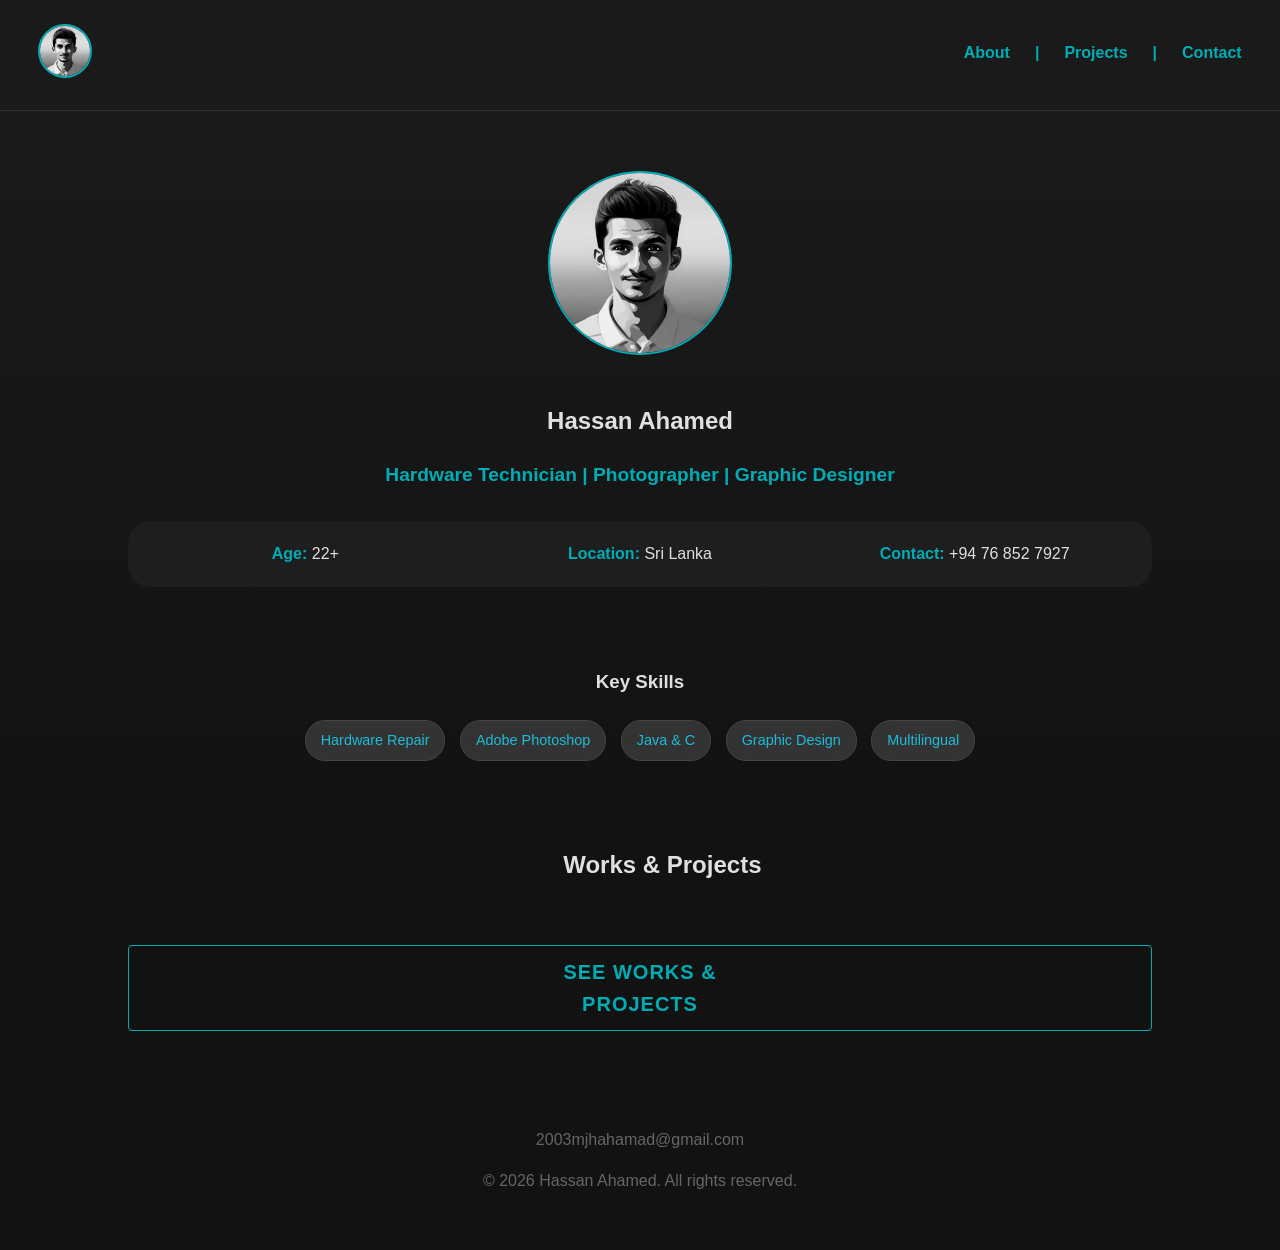
<file: index.html>
<!DOCTYPE html>
<html lang="en">
<head>
    <meta charset="UTF-8">
    <meta name="viewport" content="width=device-width, initial-scale=1.0">
    <title>Hassan Ahamed | Portfolio</title>
    <link rel="stylesheet" href="style.css">
</head>
<body>

    <header>
        <nav>
            <div ><a href="https://l.facebook.com/l.php?u=https%3A%2F%2Fwww.instagram.com%2Fhassan._.ahamed%3Ffbclid%3DIwZXh0bgNhZW0CMTAAYnJpZBEyMEZsOUFqOTV6MUc5ekNKOHNydGMGYXBwX2lkEDIyMjAzOTE3ODgyMDA4OTIAAR5rSulqVCeuAHhq5reGEZfdAJfPcfXn0BSqKetXKl_BURi2fsmai2a2Ga2C8w_aem_xlCesrWZSIhGAO8KFGnLeQ&h=AT7pUgp8y_zZeOHF-2pnhXuan9EXgPTQY0ZsPY0lT4RNdpZgrRsuzmfBDAz38GiwM3JgyF1DhEQP4ujSvOhbD7bNRUu1w-7GrOT24vXpcYOqOEoGF1nJTpGsC6WDkoUP6g5s" > <img src="mrcool.jpg"> </a> </div>
            <ul>
                <li><a href="#about">About</a></li>
                <li><a>|</a></li>
                <li><a href="#projects">Projects</a></li>
                <li><a>|</a></li>
                <li><a href="#contact">Contact</a></li>
            </ul>
        </nav>
    </header>

    <section id="about" class="hero">
        <div class="profile-container">
            <img src="mrcool.jpg" alt="Hassan Ahamed" class="profile-pic">
        </div>
        
        <h1>Hassan Ahamed</h1>
        <p class="tagline">Hardware Technician | Photographer | Graphic Designer</p>

        <div class="info-grid">
            <div class="info-item"><strong>Age:</strong> 22+</div>
            <div class="info-item"><strong>Location:</strong> Sri Lanka</div>
            <div class="info-item"><strong>Contact:</strong> +94 76 852 7927</div>
        </div>

        <div class="skills-section">
            <h3>Key Skills</h3>
            <div class="skills-tags">
                <span>Hardware Repair</span>
                <span>Adobe Photoshop</span>
                <span>Java & C</span>
                <span>Graphic Design</span>
                <span>Multilingual</span>
            </div>
        </div>
    </section>

    <section id="projects">
        <h2>Works & Projects</h2>
        <div class="image-grid">
         <a class="back-btn" href="works.html"> <div > See Works & Projects </div> </a>
            
        </div>
    </section>

    <footer>
        <p> <a>2003mjhahamad@gmail.com</a> </p>
        <p>&copy; 2026 Hassan Ahamed. All rights reserved.</p>
    </footer>

</body>
</html>
</file>
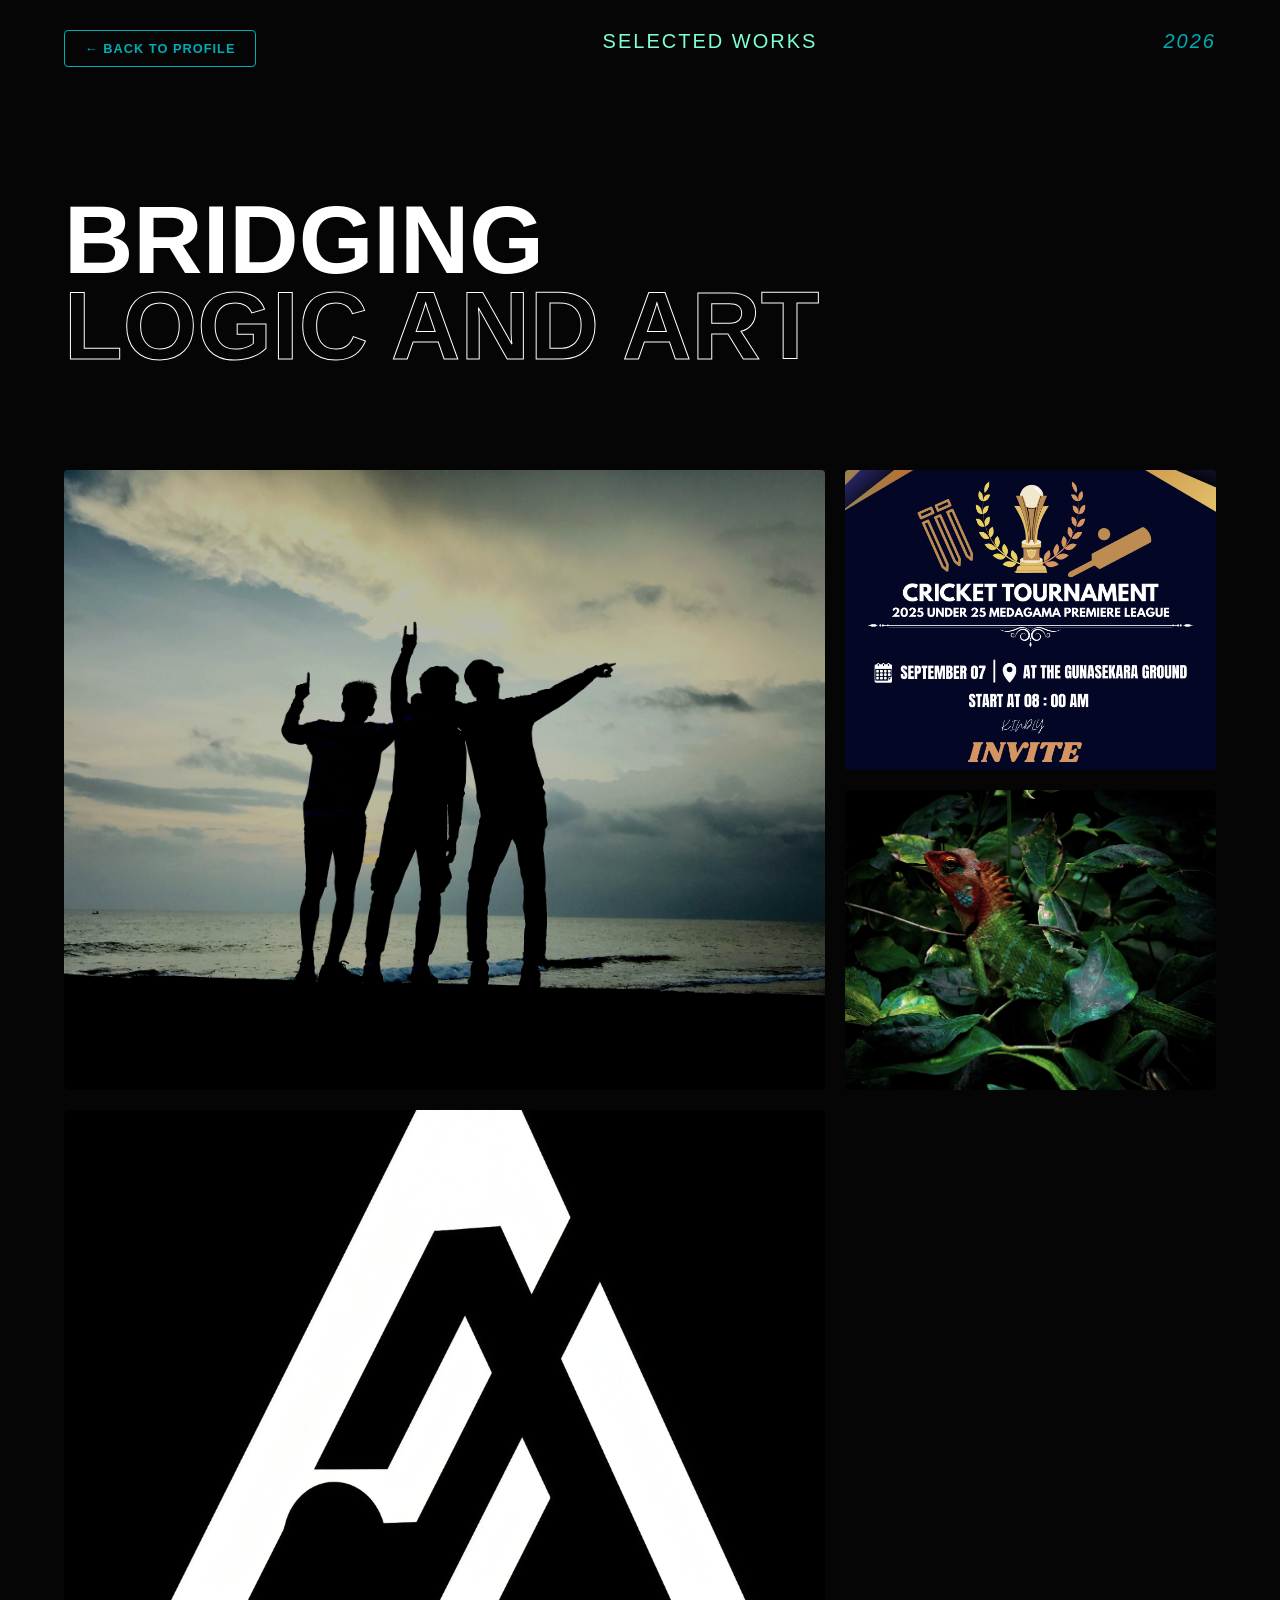
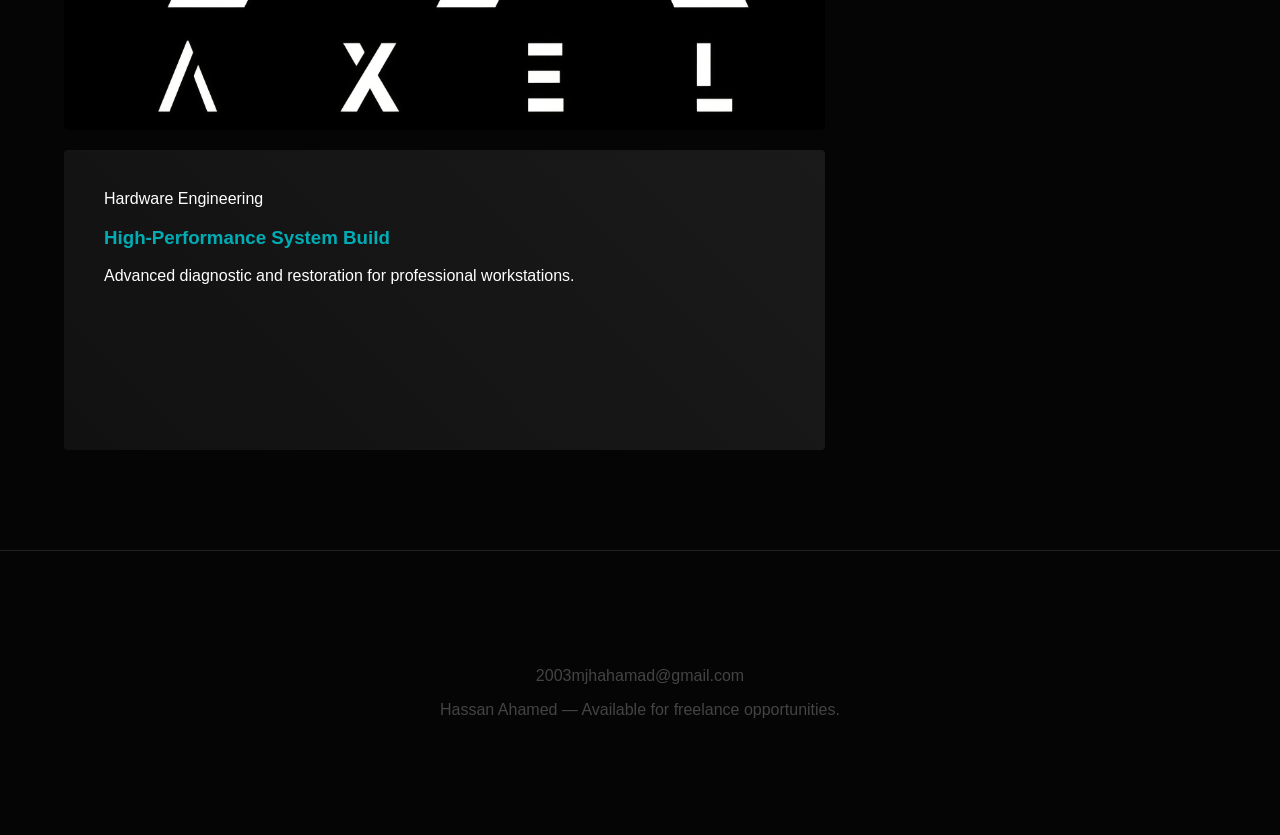
<file: works.html>
<!DOCTYPE html>
<html lang="en">
<head>
    <meta charset="UTF-8">
    <meta name="viewport" content="width=device-width, initial-scale=1.0">
    <title>Hassan Ahamed | Selected Works</title>
    <link rel="stylesheet" href="C:\Users\pc\Desktop\New folder\wors\works.css">
<body>
    <style>
        :root {
    --accent: #00adb5;
    --bg: #050505;
    --card-bg: #111;
}

body {
    background-color: var(--bg);
    color: #fff;
    font-family: 'Inter', sans-serif;
    margin: 0;
    overflow-x: hidden;
}

/* Header & Typography */
.works-nav {
    display: flex;
    justify-content: space-between;
    padding: 30px 5%;
    font-size: 0.8rem;
    letter-spacing: 2px;
}

.back-btn {
    color: #00adb5; /* Your accent teal color */
    text-decoration: none;
    font-size: 0.8rem;
    font-weight: 600;
    letter-spacing: 1px;
    text-transform: uppercase;
    
    /* The Finishing Touches */
    border: 1px solid #00adb5;
    padding: 10px 20px;
    border-radius: 4px;
    transition: all 0.3s ease;
    display: inline-block;
}

/* What happens when you move your mouse over it */
.back-btn:hover {
    background-color: #00adb5;
    color: #050505; /* Changes text to black when background turns teal */
    box-shadow: 0 0 15px rgba(0, 173, 181, 0.4);
    transform: translateY(-2px);
}


.works-hero {
    padding: 100px 5%;
    text-align: left;
}

.works-hero h1 {
    font-family: 'Syncopate', sans-serif;
    font-size: clamp(3rem, 10vw, 6rem);
    line-height: 0.9;
    margin: 0;
}

.outline {
    color: transparent;
    -webkit-text-stroke: 1px #fff;
}

/* The Creative Gallery Grid */
.gallery-container {
    display: grid;
    grid-template-columns: repeat(auto-fill, minmax(300px, 1fr));
    grid-auto-rows: 300px;
    gap: 20px;
    padding: 0 5% 100px 5%;
}

.gallery-item {
    position: relative;
    background: var(--card-bg);
    overflow: hidden;
    border-radius: 4px;
    transition: 0.5s cubic-bezier(0.2, 1, 0.3, 1);
}

/* Grid Variances */
.large { grid-column: span 2; grid-row: span 2; }
.tall {  grid-column: span 2; grid-row: span 2; }
.wide { grid-column: span 2; background: linear-gradient(45deg, #111, #1a1a1a); }

.gallery-item img {
    width: 100%;
    height: 100%;
    object-fit: cover;
    filter: grayscale(40%);
    transition: 0.5s;
}

/* Overlay Effect */
.overlay {
    position: absolute;
    bottom: 0; left: 0; right: 0;
    padding: 30px;
    background: linear-gradient(transparent, rgba(0,0,0,0.9));
    opacity: 0;
    transition: 0.4s;
}

.gallery-item:hover .overlay { opacity: 1; }
.gallery-item:hover img { transform: scale(1.05); filter: grayscale(0%); }

.overlay span { color: var(--accent); font-size: 0.7rem; font-weight: 600; text-transform: uppercase; }
.overlay h3 { margin: 5px 0 0 0; font-size: 1.2rem; }

/* Technical Card Text */
.tech-card-content {
    padding: 40px;
}
.tech-card-content h3 { color: var(--accent); font-family: 'Syncopate', sans-serif; }

.works-footer {
    padding: 100px 5%;
    border-top: 1px solid #222;
    text-align: center;
    color: #444;
}
.year{
    color: #00adb5;
    font-size: 20px;
    font-style: italic;
}
.works-nav{

    color: aquamarine;
    font-size:20px;
}

    </style>

 <nav class="works-nav">
    <a href="C:\Users\pc\Desktop\New folder\hassan.html" class="back-btn">← Back to Profile</a>
    <div class="works-logo">SELECTED WORKS</div>
    <div class="year">2026</div>
</nav>

    <header class="works-hero">
        <h1>BRIDGING<br><span class="outline">LOGIC AND ART</span></h1>
    </header>

    <main class="gallery-container">
        <div class="gallery-item large">
            <img src="img3.JPG" alt="Work 1">
            <div class="overlay">
                <span>Outing Photography</span>
                <h3>Travel Around The World</h3>
            </div>
        </div>

        <div class="gallery-item">
            <img src="img4.png" alt="Work 2">
            <div class="overlay">
                <span>Graphic Design</span>
                <h3>Cricket Tournament </h3>
            </div>
        </div>

        <div class="gallery-item">
            <img src="img1.jpg" alt="Work 3">
            <div class="overlay">
                <span>Visual Arts</span>
                <h3>Nature Study</h3>
            </div>
        </div>

        <div class="gallery-item tall">
            <img src="img5.png" alt="Work 4">
            <div class="overlay">
                <span>Marketing</span>
                <h3>AXEL Clothing Line</h3>
            </div>
            
        </div>

        <div class="gallery-item wide">
            <div class="tech-card-content">
                <span>Hardware Engineering</span>
                <h3>High-Performance System Build</h3>
                <p>Advanced diagnostic and restoration for professional workstations.</p>
            </div>
        </div>
         
    </main>

    <footer class="works-footer">
      <p> <a>2003mjhahamad@gmail.com</a> </p>
        <p>Hassan Ahamed — Available for freelance opportunities.</p>
    </footer>

</body>
</html>
</file>
<file: style.css>
/* Dark Theme Basics */
body {
    background-color: #121212; /* Deep Black */
    color: #e0e0e0; /* Light Gray text */
    font-family: 'Inter', 'Segoe UI', sans-serif;
    margin: 0;
    line-height: 1.6;
}

/* Header & Nav */
nav {
    display: flex;
    justify-content: space-between;
    padding: 1.5rem 3%;
    background: #1a1a1a;
    border-bottom: 1px solid #333;
}

nav ul { display: flex; list-style: none; padding: 0; }
nav ul li { margin-left: 25px; }
nav ul li a { color: #00adb5; text-decoration: none; font-weight: 600; }

/* Hero / About Section */
.hero {
    padding: 60px 10%;
    text-align: center;
    background: linear-gradient(180deg, #1a1a1a 0%, #121212 100%);
}

.profile-pic {
    width: 180px;
    height: 180px;
    border-radius: 50%; /* Makes photo circular */
    border: 2px solid #00adb5;
    object-fit: cover;
    margin-bottom: 20px;
}

.tagline {
    color: #00adb5;
    font-size: 1.2rem;
    font-weight: bold;
    margin-bottom: 30px;
}

/* Details Grid */
.info-grid {
    display:grid;
    grid-template-columns: repeat(auto-fit, minmax(250px, 2fr));
    gap: 20px;
    max-width: 1000px;
    margin: 0 auto 80px auto;
    background: #1e1e1e;
    padding: 20px;
    border-radius: 22px;
     text-spacing-trim: 20px;
}

.info-item strong {
     color: #00adb5;
    
 }

/* Skills Tags */
.skills-tags span {
    background: #333;
    padding: 8px 15px;
    border-radius: 20px;
    display: inline-block;
    margin: 5px;
    font-size: 0.9rem;
    border: 1px solid #444;
    color: #1dbcd8;
}

/* Project Section */
.image-grid {
    display: grid;
    grid-template-columns: repeat(auto-fit, minmax(280px, 1fr));
    gap: 20px;
    padding: 40px 10%;
}

.work-box {
    background: #1e1e1e;
    height: 200px;
    display: flex;
    align-items: center;
    justify-content: center;
    border-radius: 10px;
    transition: transform 0.3s ease;
    border: 1px solid #333;
    
}

.work-box:hover {
    transform: translateY(-5px);
    border-color: #00adb5;
}

footer {
    text-align: center;
    padding: 40px;
    color: #666;
}
h2{
    margin-left: 44%;
}
img{
    width: 50px;
    height: 50px;
     border: 2px solid #00adb5;
    object-fit: cover;
    border-radius: 50%;
}
.back-btn {
    color: #00adb5; /* Your accent teal color */
    text-decoration:silver; 
    font-size: 20px;
    font-weight: 600;
    letter-spacing: 1px;
    text-transform: uppercase;
    color: #00adb5;
    text-align: center;
    
    /* The Finishing Touches */
    border: 1px solid #00adb5;
    padding: 10px 400px;
    border-radius: 4px;
    transition: all 0.3s ease;
    display: inline-block;
    align-items: center;
   
}
</file>
